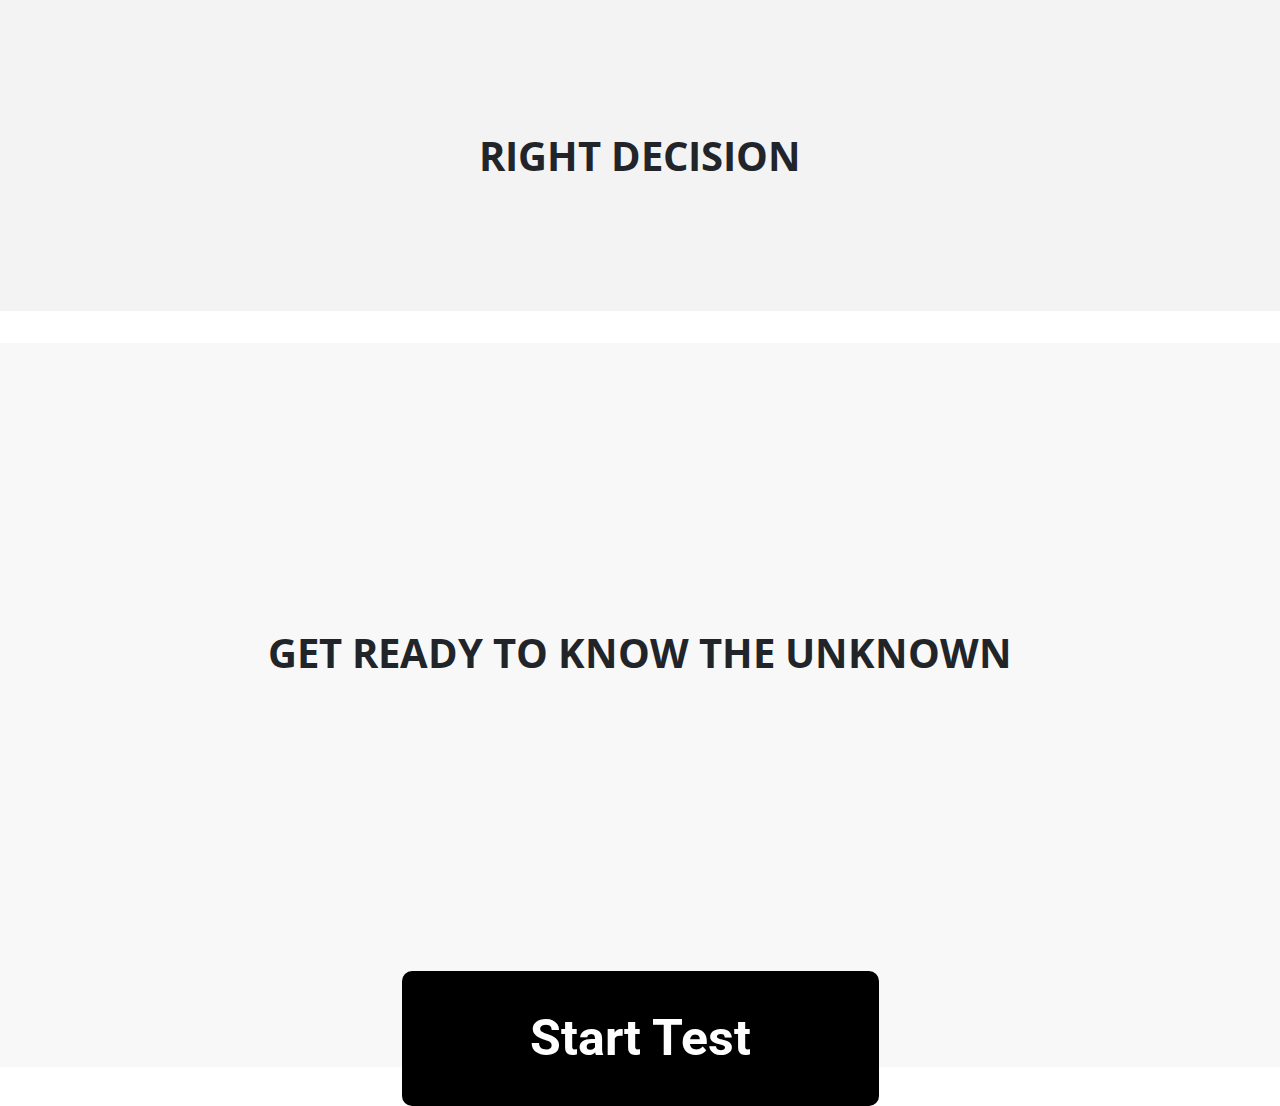
<file: index.html>
<!DOCTYPE html>
<html lang="en">
<head>
    <meta charset="UTF-8">
    <meta name="viewport" content="width=device-width, initial-scale=1.0">
    <meta http-equiv="X-UA-Compatible" content="ie=edge">
    <title>Document</title>

    <script src="js/angular.min.js"></script>
    <script src="js/angular-route.min.js"></script>
    <script src="js/sending.js"></script>
    <link rel="stylesheet" type="text/css" href="/css/main.css">
    <link href="https://fonts.googleapis.com/css?family=Roboto&display=swap" rel="stylesheet">
    <link href="https://fonts.googleapis.com/css?family=Open+Sans&display=swap" rel="stylesheet">
</head>
<body ng-app="app">


    <h2 id="top">RIGHT DECISION</h2>

    <br>

    <div ng-view id="app">


    </div>

    <link rel="stylesheet" href="https://stackpath.bootstrapcdn.com/bootstrap/4.3.1/css/bootstrap.min.css" integrity="sha384-ggOyR0iXCbMQv3Xipma34MD+dH/1fQ784/j6cY/iJTQUOhcWr7x9JvoRxT2MZw1T" crossorigin="anonymous">
</body>
</html>
</file>
<file: css/main.css>
*{

    margin: 0;
    padding: 0;
    box-sizing: border-box;

}

#top{
    padding: 10% 0;
    text-align: center;
    position: sticky;
    font: bold 40px 'Open Sans';
    background-color: rgb(243, 243, 243);
    box-sizing: border-box;
}
</file>
